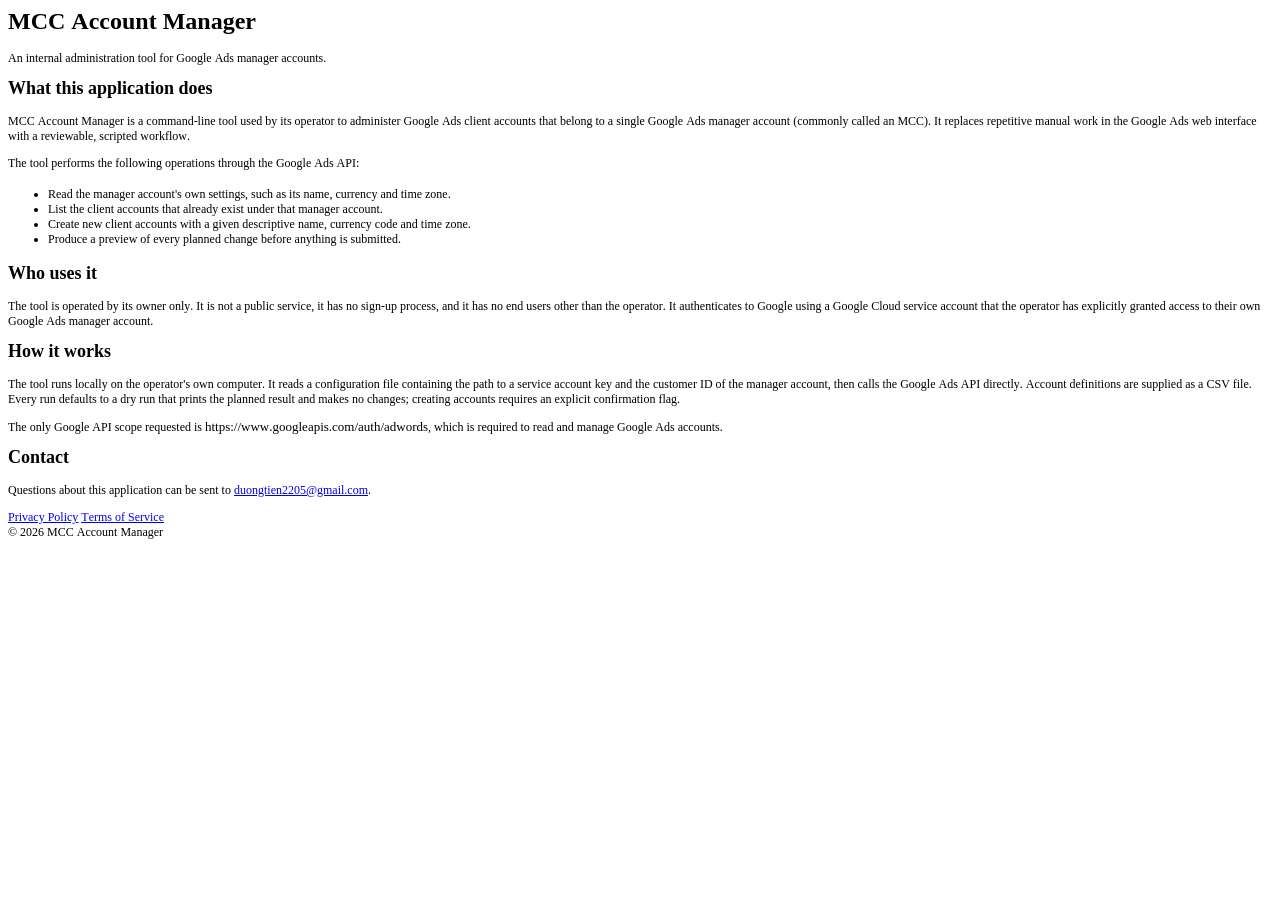
<file: index.html>
<!DOCTYPE html PUBLIC "-//W3C//DTD HTML 4.01//EN" "http://www.w3.org/TR/html4/strict.dtd">
<html>
<head>
  <meta http-equiv="Content-Type" content="text/html; charset=utf-8">
  <meta http-equiv="Content-Style-Type" content="text/css">
  <title></title>
  <meta name="Description" content="An internal tool that creates and manages Google Ads client accounts under a single Google Ads manager account (MCC) using the Google Ads API.">
  <meta name="Generator" content="Cocoa HTML Writer">
  <meta name="CocoaVersion" content="2685.6">
  <style type="text/css">
    p.p2 {margin: 0.0px 0.0px 12.0px 0.0px; font: 12.0px Times; -webkit-text-stroke: #000000}
    p.p5 {margin: 0.0px 0.0px 0.0px 0.0px; font: 12.0px Times; color: #0000e9; -webkit-text-stroke: #0000e9}
    li.li4 {margin: 0.0px 0.0px 0.0px 0.0px; font: 12.0px Times; -webkit-text-stroke: #000000}
    span.s1 {font-kerning: none}
    span.s2 {-webkit-text-stroke: 0px #000000}
    span.s3 {font: 13.0px Menlo; font-kerning: none}
    span.s4 {font: 12.0px Times; text-decoration: underline ; font-kerning: none; color: #0000e9; -webkit-text-stroke: 0px #0000e9}
    span.s5 {text-decoration: underline ; font-kerning: none}
    span.s6 {font-kerning: none; color: #000000; -webkit-text-stroke: 0px #000000}
    span.s7 {text-decoration: underline ; font-kerning: none; -webkit-text-stroke: 0px #0000e9}
    ul.ul1 {list-style-type: disc}
  </style>
</head>
<body>
<h1 style="margin: 0.0px 0.0px 16.1px 0.0px; font: 24.0px Times; -webkit-text-stroke: #000000"><span class="s1"><b>MCC Account Manager</b></span></h1>
<p class="p2"><span class="s1">An internal administration tool for Google Ads manager accounts.</span></p>
<h2 style="margin: 0.0px 0.0px 14.9px 0.0px; font: 18.0px Times; -webkit-text-stroke: #000000"><span class="s1"><b>What this application does</b></span></h2>
<p class="p2"><span class="s1">MCC Account Manager is a command-line tool used by its operator to administer Google Ads client accounts that belong to a single Google Ads manager account (commonly called an MCC). It replaces repetitive manual work in the Google Ads web interface with a reviewable, scripted workflow.</span></p>
<p class="p2"><span class="s1">The tool performs the following operations through the Google Ads API:</span></p>
<ul class="ul1">
  <li class="li4"><span class="s2"></span><span class="s1">Read the manager account's own settings, such as its name, currency and time zone.</span></li>
  <li class="li4"><span class="s2"></span><span class="s1">List the client accounts that already exist under that manager account.</span></li>
  <li class="li4"><span class="s2"></span><span class="s1">Create new client accounts with a given descriptive name, currency code and time zone.</span></li>
  <li class="li4"><span class="s2"></span><span class="s1">Produce a preview of every planned change before anything is submitted.</span></li>
</ul>
<h2 style="margin: 0.0px 0.0px 14.9px 0.0px; font: 18.0px Times; -webkit-text-stroke: #000000"><span class="s1"><b>Who uses it</b></span></h2>
<p class="p2"><span class="s1">The tool is operated by its owner only. It is not a public service, it has no sign-up process, and it has no end users other than the operator. It authenticates to Google using a Google Cloud service account that the operator has explicitly granted access to their own Google Ads manager account.</span></p>
<h2 style="margin: 0.0px 0.0px 14.9px 0.0px; font: 18.0px Times; -webkit-text-stroke: #000000"><span class="s1"><b>How it works</b></span></h2>
<p class="p2"><span class="s1">The tool runs locally on the operator's own computer. It reads a configuration file containing the path to a service account key and the customer ID of the manager account, then calls the Google Ads API directly. Account definitions are supplied as a CSV file. Every run defaults to a dry run that prints the planned result and makes no changes; creating accounts requires an explicit confirmation flag.</span></p>
<p class="p2"><span class="s1">The only Google API scope requested is </span><span class="s3">https://www.googleapis.com/auth/adwords</span><span class="s1">, which is required to read and manage Google Ads accounts.</span></p>
<h2 style="margin: 0.0px 0.0px 14.9px 0.0px; font: 18.0px Times; -webkit-text-stroke: #000000"><span class="s1"><b>Contact</b></span></h2>
<p class="p2"><span class="s1">Questions about this application can be sent to <a href="mailto:duongtien2205@gmail.com"><span class="s4">duongtien2205@gmail.com</span></a>.</span></p>
<p class="p5"><span class="s5"><a href="file:///Users/tienduongvan/githubpage/privacy.html">Privacy Policy</a></span><span class="s6"> <a href="file:///Users/tienduongvan/githubpage/terms.html"><span class="s7">Terms of Service</span></a></span></p>
<p class="p2"><span class="s1">© 2026 MCC Account Manager</span></p>
</body>
</html>
</file>
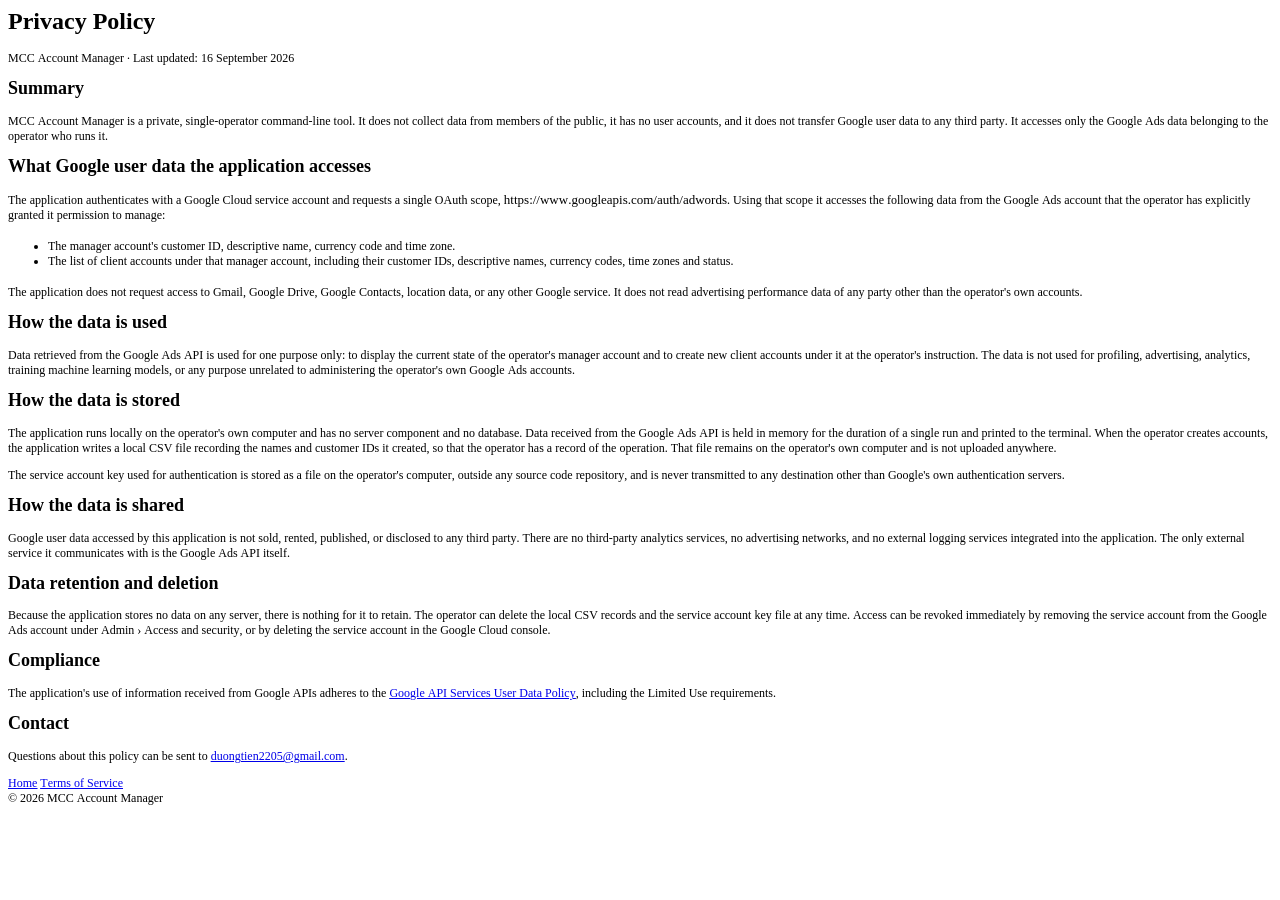
<file: privacy.html>
<!DOCTYPE html PUBLIC "-//W3C//DTD HTML 4.01//EN" "http://www.w3.org/TR/html4/strict.dtd">
<html>
<head>
  <meta http-equiv="Content-Type" content="text/html; charset=utf-8">
  <meta http-equiv="Content-Style-Type" content="text/css">
  <title></title>
  <meta name="Description" content="How MCC Account Manager accesses, uses, stores and shares Google user data.">
  <meta name="Generator" content="Cocoa HTML Writer">
  <meta name="CocoaVersion" content="2685.6">
  <style type="text/css">
    p.p2 {margin: 0.0px 0.0px 12.0px 0.0px; font: 12.0px Times; -webkit-text-stroke: #000000}
    p.p5 {margin: 0.0px 0.0px 0.0px 0.0px; font: 12.0px Times; color: #0000e9; -webkit-text-stroke: #0000e9}
    li.li4 {margin: 0.0px 0.0px 0.0px 0.0px; font: 12.0px Times; -webkit-text-stroke: #000000}
    span.s1 {font-kerning: none}
    span.s2 {font: 13.0px Menlo; font-kerning: none}
    span.s3 {-webkit-text-stroke: 0px #000000}
    span.s4 {font: 12.0px Times; text-decoration: underline ; font-kerning: none; color: #0000e9; -webkit-text-stroke: 0px #0000e9}
    span.s5 {text-decoration: underline ; font-kerning: none; color: #0000e9; -webkit-text-stroke: 0px #0000e9}
    span.s6 {text-decoration: underline ; font-kerning: none}
    span.s7 {font-kerning: none; color: #000000; -webkit-text-stroke: 0px #000000}
    span.s8 {text-decoration: underline ; font-kerning: none; -webkit-text-stroke: 0px #0000e9}
    ul.ul1 {list-style-type: disc}
  </style>
</head>
<body>
<h1 style="margin: 0.0px 0.0px 16.1px 0.0px; font: 24.0px Times; -webkit-text-stroke: #000000"><span class="s1"><b>Privacy Policy</b></span></h1>
<p class="p2"><span class="s1">MCC Account Manager · Last updated: 16 September 2026</span></p>
<h2 style="margin: 0.0px 0.0px 14.9px 0.0px; font: 18.0px Times; -webkit-text-stroke: #000000"><span class="s1"><b>Summary</b></span></h2>
<p class="p2"><span class="s1">MCC Account Manager is a private, single-operator command-line tool. It does not collect data from members of the public, it has no user accounts, and it does not transfer Google user data to any third party. It accesses only the Google Ads data belonging to the operator who runs it.</span></p>
<h2 style="margin: 0.0px 0.0px 14.9px 0.0px; font: 18.0px Times; -webkit-text-stroke: #000000"><span class="s1"><b>What Google user data the application accesses</b></span></h2>
<p class="p2"><span class="s1">The application authenticates with a Google Cloud service account and requests a single OAuth scope, </span><span class="s2">https://www.googleapis.com/auth/adwords</span><span class="s1">. Using that scope it accesses the following data from the Google Ads account that the operator has explicitly granted it permission to manage:</span></p>
<ul class="ul1">
  <li class="li4"><span class="s3"></span><span class="s1">The manager account's customer ID, descriptive name, currency code and time zone.</span></li>
  <li class="li4"><span class="s3"></span><span class="s1">The list of client accounts under that manager account, including their customer IDs, descriptive names, currency codes, time zones and status.</span></li>
</ul>
<p class="p2"><span class="s1">The application does not request access to Gmail, Google Drive, Google Contacts, location data, or any other Google service. It does not read advertising performance data of any party other than the operator's own accounts.</span></p>
<h2 style="margin: 0.0px 0.0px 14.9px 0.0px; font: 18.0px Times; -webkit-text-stroke: #000000"><span class="s1"><b>How the data is used</b></span></h2>
<p class="p2"><span class="s1">Data retrieved from the Google Ads API is used for one purpose only: to display the current state of the operator's manager account and to create new client accounts under it at the operator's instruction. The data is not used for profiling, advertising, analytics, training machine learning models, or any purpose unrelated to administering the operator's own Google Ads accounts.</span></p>
<h2 style="margin: 0.0px 0.0px 14.9px 0.0px; font: 18.0px Times; -webkit-text-stroke: #000000"><span class="s1"><b>How the data is stored</b></span></h2>
<p class="p2"><span class="s1">The application runs locally on the operator's own computer and has no server component and no database. Data received from the Google Ads API is held in memory for the duration of a single run and printed to the terminal. When the operator creates accounts, the application writes a local CSV file recording the names and customer IDs it created, so that the operator has a record of the operation. That file remains on the operator's own computer and is not uploaded anywhere.</span></p>
<p class="p2"><span class="s1">The service account key used for authentication is stored as a file on the operator's computer, outside any source code repository, and is never transmitted to any destination other than Google's own authentication servers.</span></p>
<h2 style="margin: 0.0px 0.0px 14.9px 0.0px; font: 18.0px Times; -webkit-text-stroke: #000000"><span class="s1"><b>How the data is shared</b></span></h2>
<p class="p2"><span class="s1">Google user data accessed by this application is not sold, rented, published, or disclosed to any third party. There are no third-party analytics services, no advertising networks, and no external logging services integrated into the application. The only external service it communicates with is the Google Ads API itself.</span></p>
<h2 style="margin: 0.0px 0.0px 14.9px 0.0px; font: 18.0px Times; -webkit-text-stroke: #000000"><span class="s1"><b>Data retention and deletion</b></span></h2>
<p class="p2"><span class="s1">Because the application stores no data on any server, there is nothing for it to retain. The operator can delete the local CSV records and the service account key file at any time. Access can be revoked immediately by removing the service account from the Google Ads account under Admin › Access and security, or by deleting the service account in the Google Cloud console.</span></p>
<h2 style="margin: 0.0px 0.0px 14.9px 0.0px; font: 18.0px Times; -webkit-text-stroke: #000000"><span class="s1"><b>Compliance</b></span></h2>
<p class="p2"><span class="s1">The application's use of information received from Google APIs adheres to the <a href="https://developers.google.com/terms/api-services-user-data-policy"><span class="s4">Google API Services User Data Policy</span></a>, including the Limited Use requirements.</span></p>
<h2 style="margin: 0.0px 0.0px 14.9px 0.0px; font: 18.0px Times; -webkit-text-stroke: #000000"><span class="s1"><b>Contact</b></span></h2>
<p class="p2"><span class="s1">Questions about this policy can be sent to </span><span class="s5">duongtien2205@gmail.com</span><span class="s1">.</span></p>
<p class="p5"><span class="s6"><a href="file:///Users/tienduongvan/githubpage/index.html">Home</a></span><span class="s7"> <a href="file:///Users/tienduongvan/githubpage/terms.html"><span class="s8">Terms of Service</span></a></span></p>
<p class="p2"><span class="s1">© 2026 MCC Account Manager</span></p>
</body>
</html>
</file>
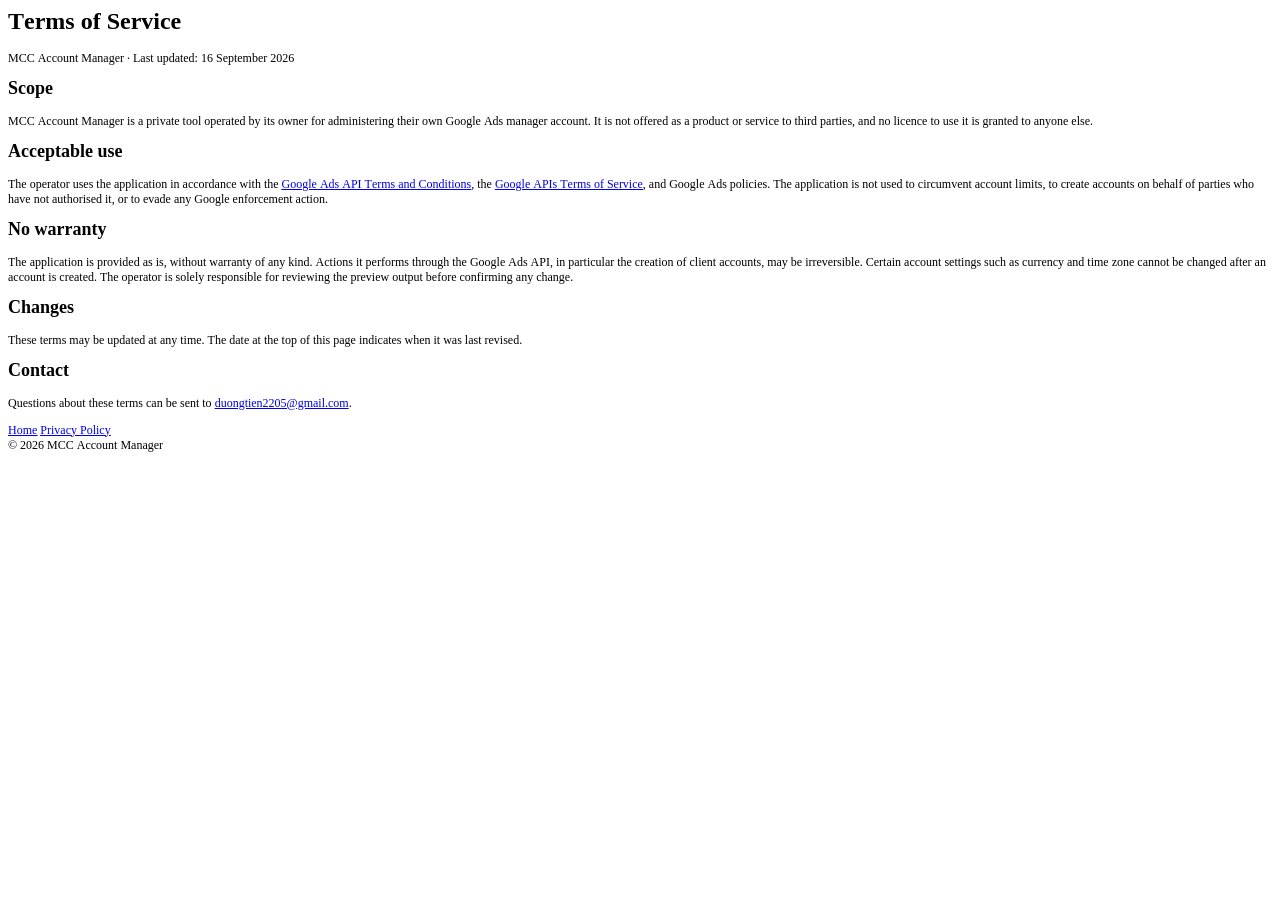
<file: terms.html>
<!DOCTYPE html PUBLIC "-//W3C//DTD HTML 4.01//EN" "http://www.w3.org/TR/html4/strict.dtd">
<html>
<head>
  <meta http-equiv="Content-Type" content="text/html; charset=utf-8">
  <meta http-equiv="Content-Style-Type" content="text/css">
  <title></title>
  <meta name="Description" content="Terms of service for the MCC Account Manager tool.">
  <meta name="Generator" content="Cocoa HTML Writer">
  <meta name="CocoaVersion" content="2685.6">
  <style type="text/css">
    p.p2 {margin: 0.0px 0.0px 12.0px 0.0px; font: 12.0px Times; -webkit-text-stroke: #000000}
    p.p4 {margin: 0.0px 0.0px 0.0px 0.0px; font: 12.0px Times; color: #0000e9; -webkit-text-stroke: #0000e9}
    span.s1 {font-kerning: none}
    span.s2 {font: 12.0px Times; text-decoration: underline ; font-kerning: none; color: #0000e9; -webkit-text-stroke: 0px #0000e9}
    span.s3 {text-decoration: underline ; font-kerning: none; color: #0000e9; -webkit-text-stroke: 0px #0000e9}
    span.s4 {text-decoration: underline ; font-kerning: none}
    span.s5 {font-kerning: none; color: #000000; -webkit-text-stroke: 0px #000000}
    span.s6 {text-decoration: underline ; font-kerning: none; -webkit-text-stroke: 0px #0000e9}
  </style>
</head>
<body>
<h1 style="margin: 0.0px 0.0px 16.1px 0.0px; font: 24.0px Times; -webkit-text-stroke: #000000"><span class="s1"><b>Terms of Service</b></span></h1>
<p class="p2"><span class="s1">MCC Account Manager · Last updated: 16 September 2026</span></p>
<h2 style="margin: 0.0px 0.0px 14.9px 0.0px; font: 18.0px Times; -webkit-text-stroke: #000000"><span class="s1"><b>Scope</b></span></h2>
<p class="p2"><span class="s1">MCC Account Manager is a private tool operated by its owner for administering their own Google Ads manager account. It is not offered as a product or service to third parties, and no licence to use it is granted to anyone else.</span></p>
<h2 style="margin: 0.0px 0.0px 14.9px 0.0px; font: 18.0px Times; -webkit-text-stroke: #000000"><span class="s1"><b>Acceptable use</b></span></h2>
<p class="p2"><span class="s1">The operator uses the application in accordance with the <a href="https://developers.google.com/google-ads/api/docs/api-policy/terms"><span class="s2">Google Ads API Terms and Conditions</span></a>, the <a href="https://developers.google.com/terms"><span class="s2">Google APIs Terms of Service</span></a>, and Google Ads policies. The application is not used to circumvent account limits, to create accounts on behalf of parties who have not authorised it, or to evade any Google enforcement action.</span></p>
<h2 style="margin: 0.0px 0.0px 14.9px 0.0px; font: 18.0px Times; -webkit-text-stroke: #000000"><span class="s1"><b>No warranty</b></span></h2>
<p class="p2"><span class="s1">The application is provided as is, without warranty of any kind. Actions it performs through the Google Ads API, in particular the creation of client accounts, may be irreversible. Certain account settings such as currency and time zone cannot be changed after an account is created. The operator is solely responsible for reviewing the preview output before confirming any change.</span></p>
<h2 style="margin: 0.0px 0.0px 14.9px 0.0px; font: 18.0px Times; -webkit-text-stroke: #000000"><span class="s1"><b>Changes</b></span></h2>
<p class="p2"><span class="s1">These terms may be updated at any time. The date at the top of this page indicates when it was last revised.</span></p>
<h2 style="margin: 0.0px 0.0px 14.9px 0.0px; font: 18.0px Times; -webkit-text-stroke: #000000"><span class="s1"><b>Contact</b></span></h2>
<p class="p2"><span class="s1">Questions about these terms can be sent to </span><span class="s3">duongtien2205@gmail.com</span><span class="s1">.</span></p>
<p class="p4"><span class="s4"><a href="file:///Users/tienduongvan/githubpage/index.html">Home</a></span><span class="s5"> <a href="file:///Users/tienduongvan/githubpage/privacy.html"><span class="s6">Privacy Policy</span></a></span></p>
<p class="p2"><span class="s1">© 2026 MCC Account Manager</span></p>
</body>
</html>
</file>
